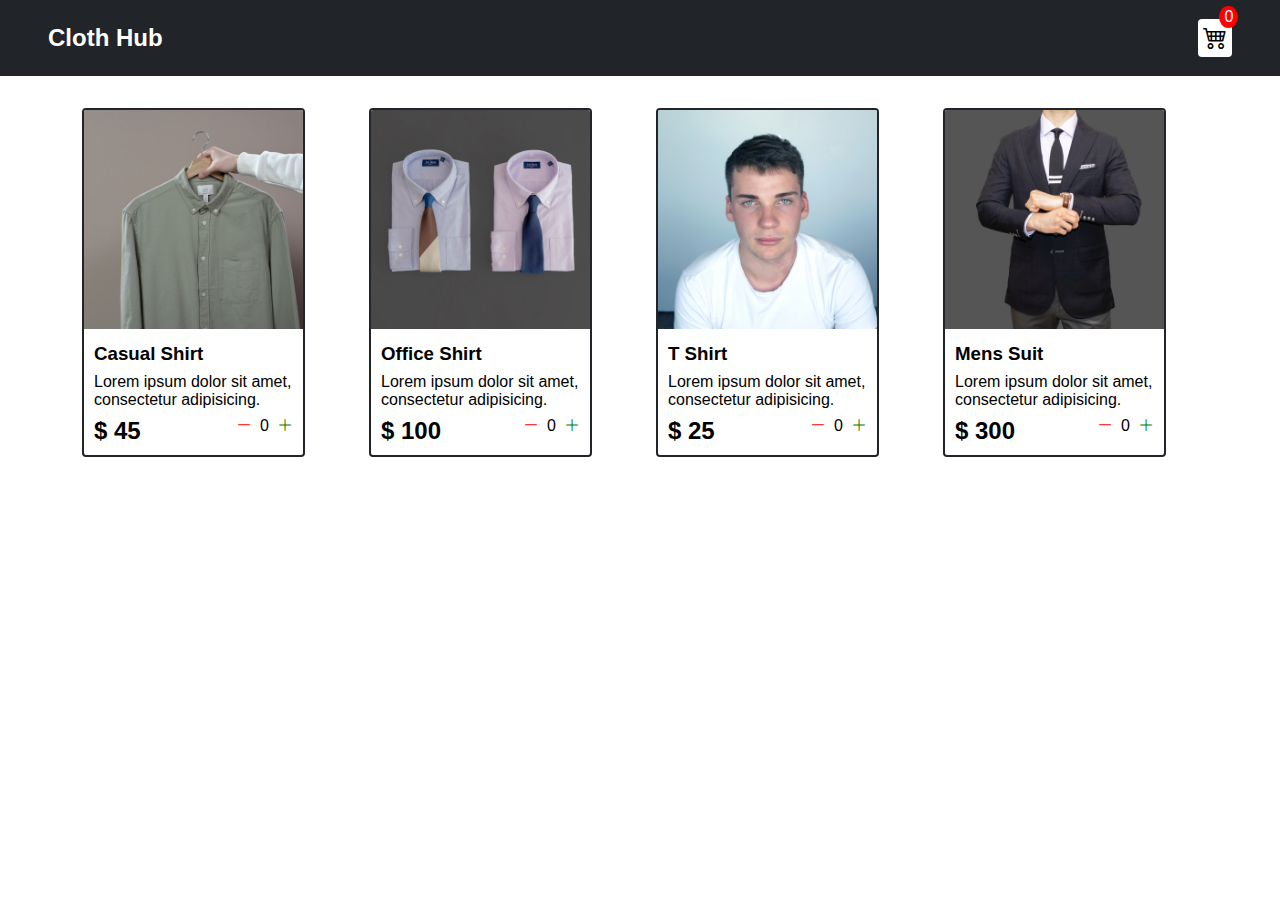
<file: index.html>
<!DOCTYPE html>
<html lang="en">
<head>
    <meta charset="UTF-8">
    <meta http-equiv="X-UA-Compatible" content="IE=edge">
    <meta name="viewport" content="width=device-width, initial-scale=1.0">
    <title>E-commerce Website</title>

    <!-- CSS file -->
    <link rel="stylesheet" href="src/style.css">

    <!-- Bootstrap icon file -->
    <link rel="stylesheet" href="https://cdn.jsdelivr.net/npm/bootstrap-icons@1.9.1/font/bootstrap-icons.css">

</head>
<body>
    
    <div class="navbar">
        <a href="index.html">
            <h2>Cloth Hub</h2>
        </a>
         <a href="cart.html">
            <div class="cart">
                <i class="bi bi-cart4"></i>
                <div id="cartAmount" class="cartAmount">0</div>
            </div>
         </a>
     
    </div>

    <div class="shop" id="shop">
      <br>
       
    </div>

   

</body>

  <!-- Js file -->
  <script src="src/data.js"></script>
  <script src="src/main.js"></script> 


</html>
</file>
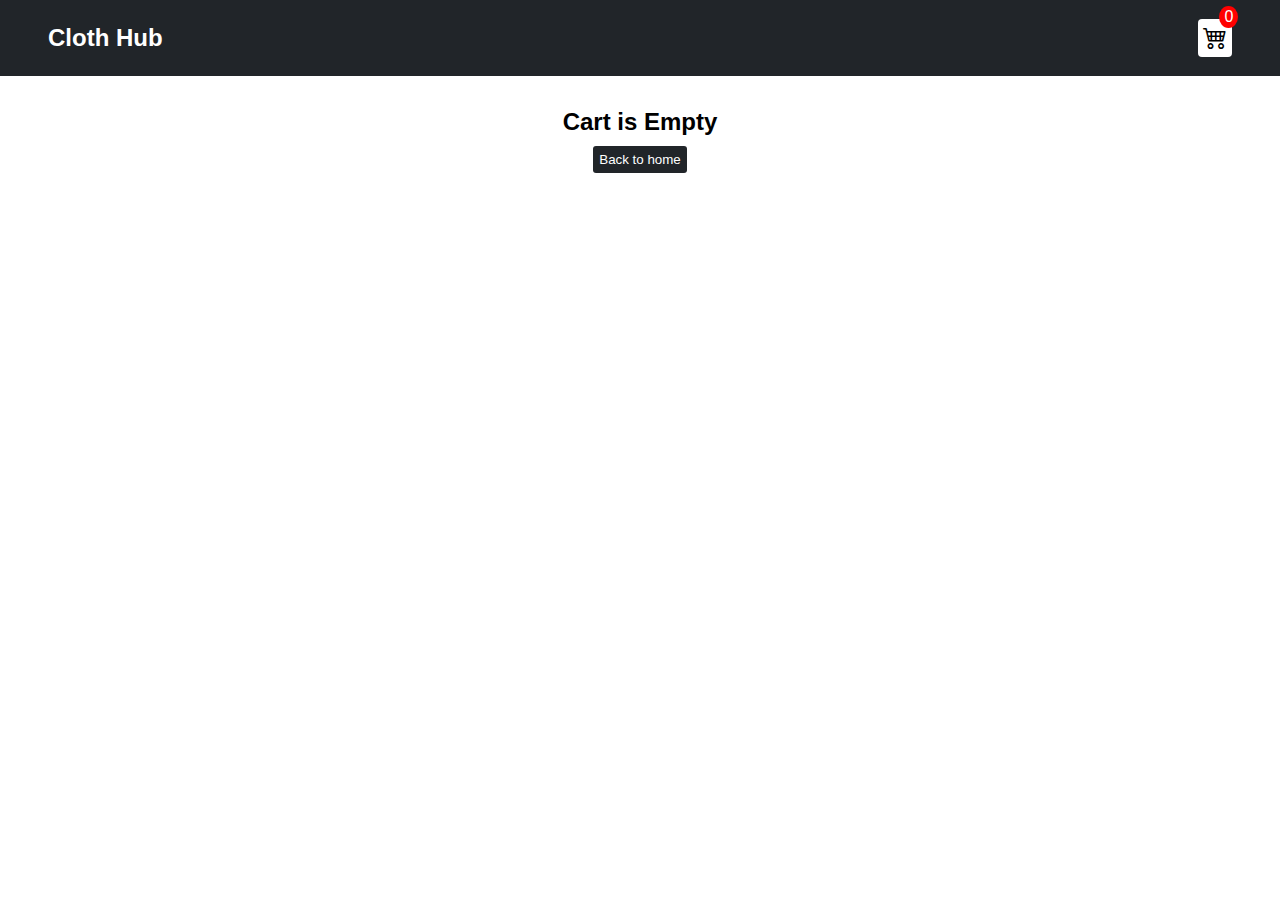
<file: cart.html>
<!DOCTYPE html>
 <html lang="en">
 <head>
     <meta charset="UTF-8">
     <meta http-equiv="X-UA-Compatible" content="IE=edge">
     <meta name="viewport" content="width=device-width, initial-scale=1.0">

     <title>E-commerce Website</title>

     <!-- CSS file -->
     <link rel="stylesheet" href="src/style.css">
 
     <!-- Bootstrap icon file -->
     <link rel="stylesheet" href="https://cdn.jsdelivr.net/npm/bootstrap-icons@1.9.1/font/bootstrap-icons.css">
 </head>
 <body>
     
    <div class="navbar">
        <a href="index.html">
            <h2>Cloth Hub</h2>
        </a>
         <a href="cart.html">
            <div class="cart">
                <i class="bi bi-cart4"></i>
                <div id="cartAmount" class="cartAmount">0</div>
            </div>
         </a>
    </div>

    <div id="label" class="text-center"></div>

    <div class="shopping-cart" id="shopping-cart"></div>


 </body>

 <script src="src/data.js"></script>
 <script src="src/cart.js"></script>
 </html>
</file>
<file: src/style.css>
* {
    margin: 0;
    padding: 0;
    box-sizing: border-box;
}

body {
    font-family: sans-serif;
}

i {
    cursor: pointer;
}

a {
    text-decoration: none;
    color: #fff;
}

.navbar {
    display: flex;
    flex-direction: row;
    justify-content: space-between;
    align-items: center;
    background-color: #212529;
    color: #fff;
    padding: 1.2rem 3rem;
    margin-bottom: 2rem;
}

.cart {
    background-color: #fff;
    color: #000;
    padding: 0.3rem;
    font-size: 1.5rem;
    border-radius: 4px;
    position: relative;
}

.cartAmount {
    position: absolute;
    top: -0.8rem;
    right: -0.4rem;
    font-size: 1rem;
    background-color: red;
    color: #fff;
    padding: 2px 5px;
    border-radius: 100%;
}

/* Shop item styles */

.shop {
    display: flex;
    flex-direction: row;
    gap: 2rem;
    justify-content: center; 
    align-items: center;
}

@media (max-width: 1000px) {
    .shop {
        display: grid;
    }
}

.item {
    border: 2px solid #212529;
    width: 223px;
    border-radius: 4px;
}

.item img {
   width: 100%;
   border-radius: 2px 2px 0 0;
}

.details {
    display: flex;
    flex-direction: column;
    padding: 10px;
    gap: 8px;
}

 .price-quantity {
    display: flex;
    flex-direction: row;
    justify-content: space-between;
}

 .buttons {
    display: flex;
    flex-direction: row;
    gap: 8px;
}

.bi-dash-lg {
    color: red;
}

.bi-plus-lg {
    color: green;
}

/* styles rules for label and some buttons */

.text-center {
    text-align: center;
    margin-bottom: 1.5rem;
}

.HomeBtn, .checkout, .removeAll {
    background-color: #212529;
    color: #fff;
    border: none;
    padding: 6px;
    border-radius: 3px;
    cursor: pointer;
    margin-top: 10px;
}

.checkout {
    background-color: green;
}

.removeAll {
    background-color: red;
}

.bi-x-lg {
    color: red;
    font-weight: bold;
}

/*  shopping cart */

.shopping-cart {
    display: flex;
    flex-direction: column;
    margin: auto;
    width: 320px;
    justify-content: center;
    gap: 15px;
}

/* cart items */

.cart-item {
    border: 2px solid #212529;
    border-radius: 5px;
    display: flex;
}

.title-price-x {
    display: flex;
    align-items: center;
    justify-content: space-between;
    width: 195px;
}

.title-price {
    display: flex;
    align-items: center;
    gap: 10px;
}

.card-item-price {
    background-color: #212529;
    color: #fff;
    border-radius: 4px;
    padding: 3px 6px;
}
</file>
